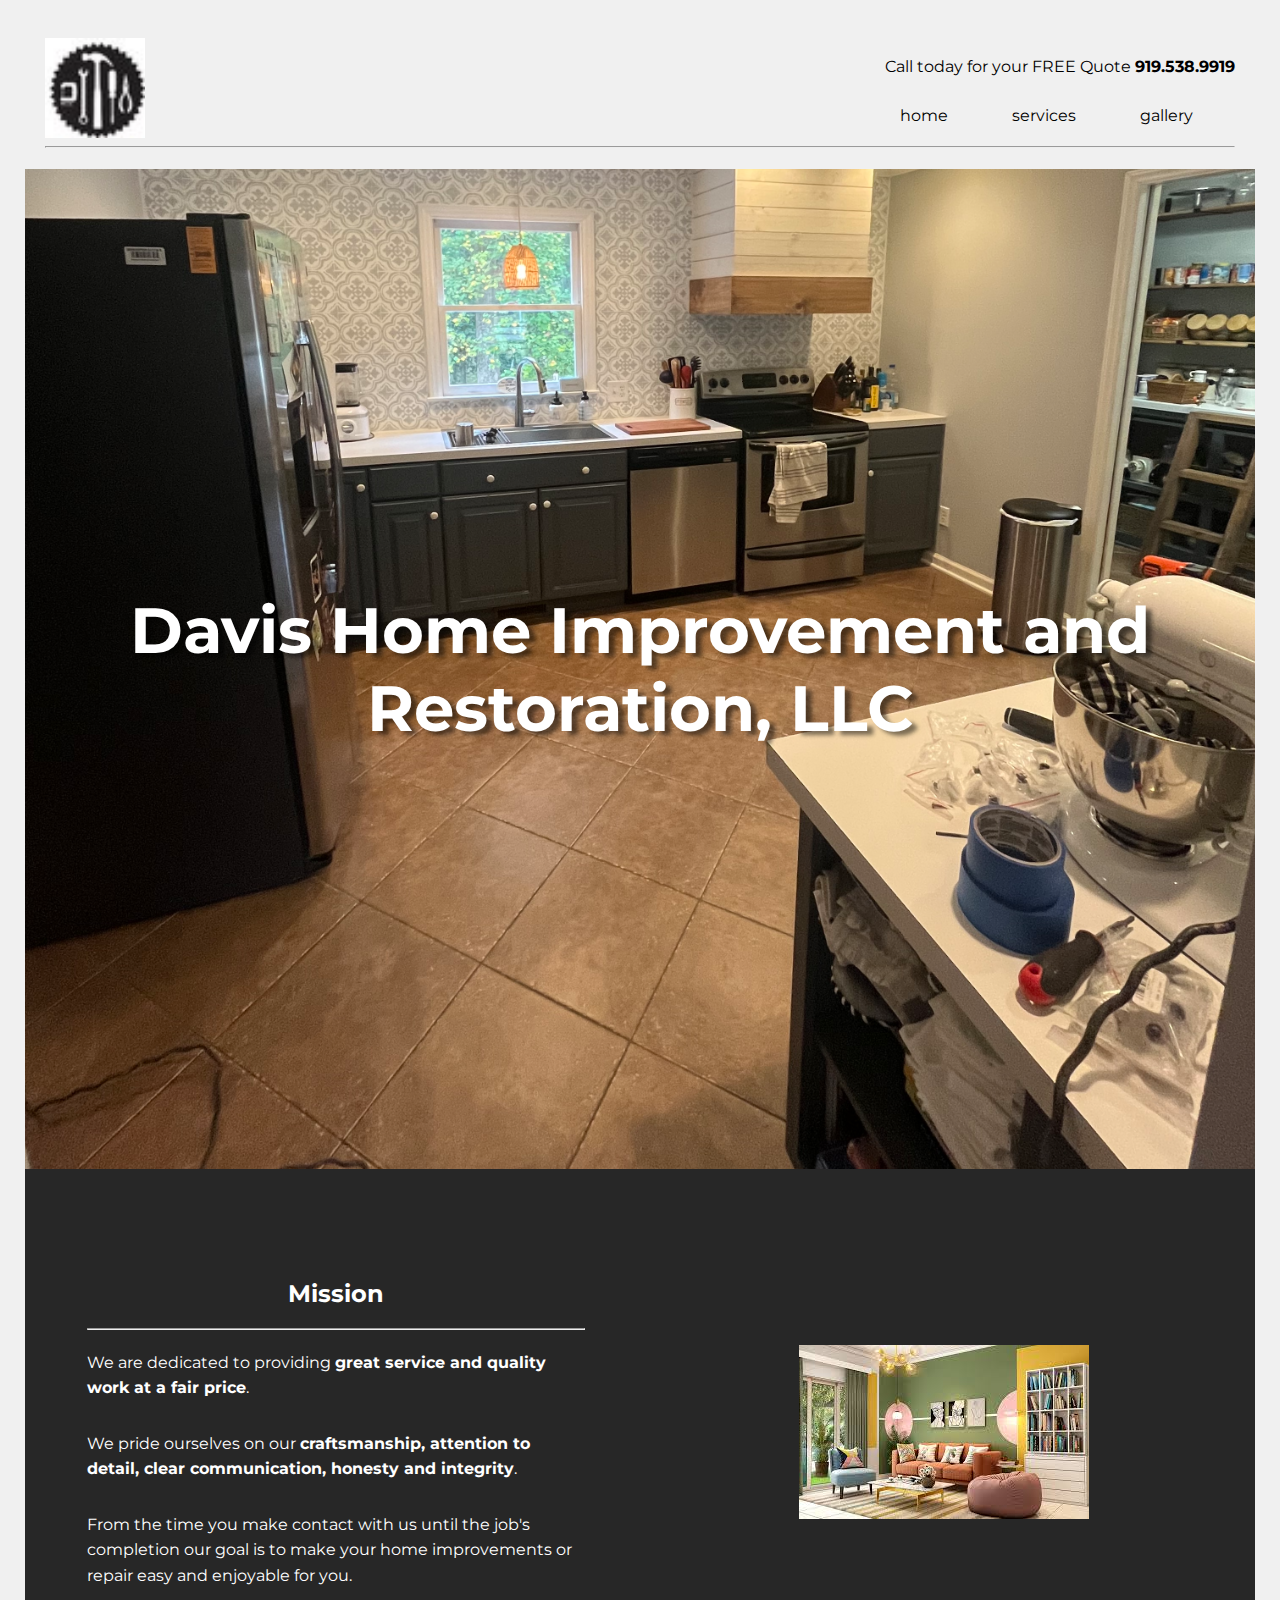
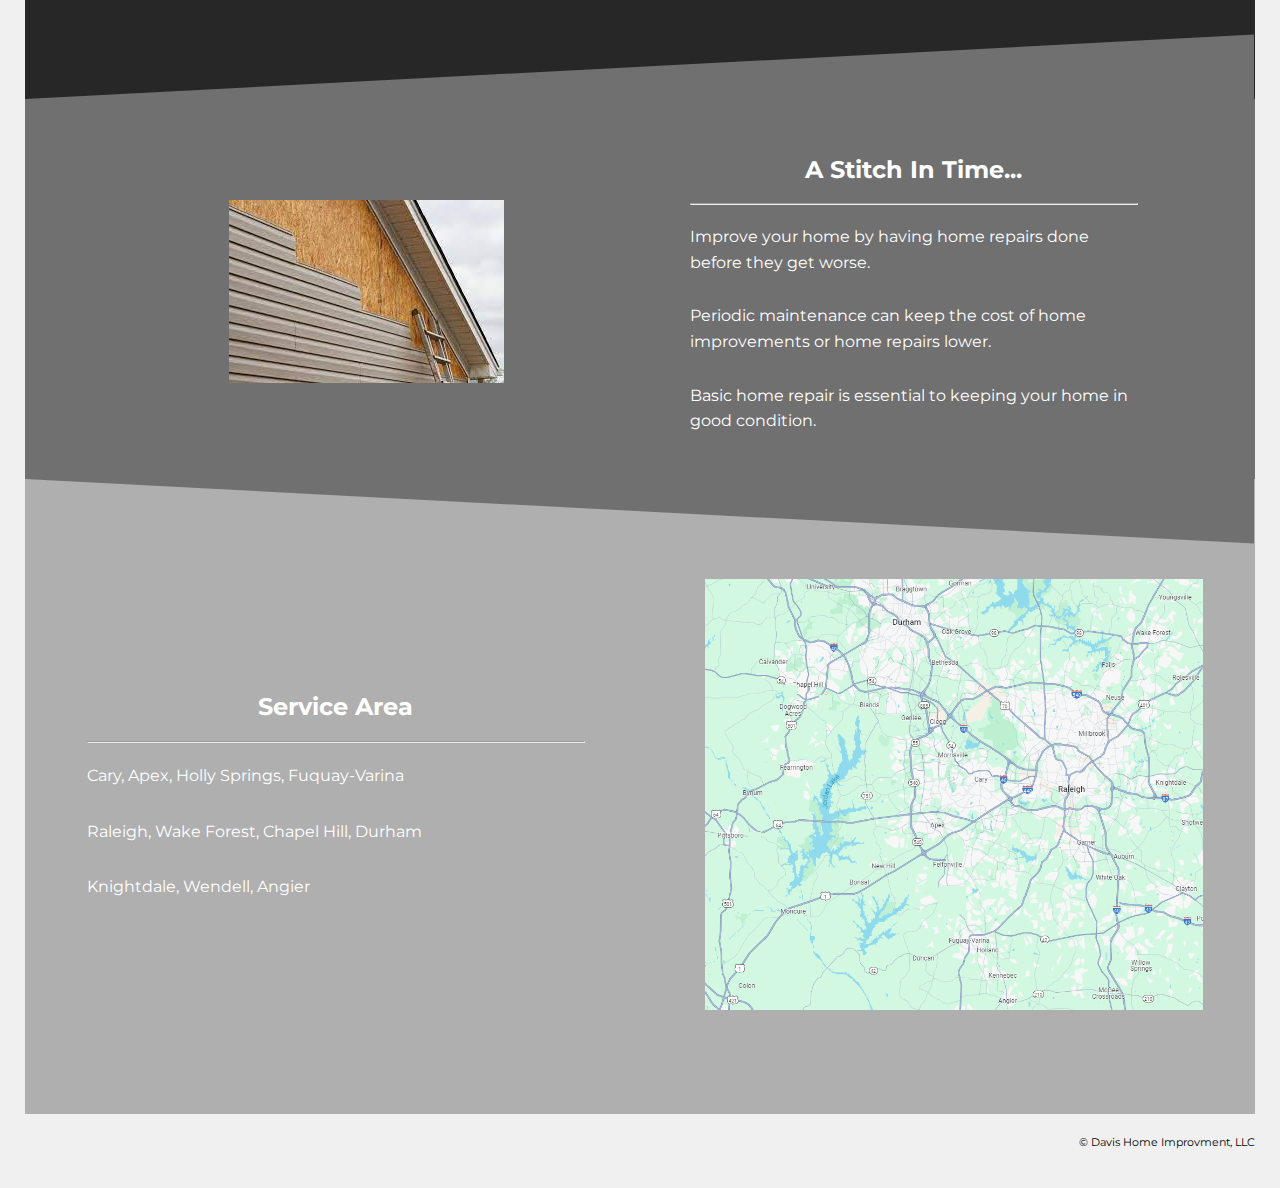
<file: index.html>
<!DOCTYPE html>
<html lang="en">

<head>
  <meta charset="UTF-8">
  <meta name="viewport" content="width=device-width, initial-scale=1">
  <meta http-equiv="X-UA-Compatible" content="ie-edge">
  <title>Davis Home Improvement</title>
  <link rel="stylesheet" href="css/main.css">
  <link rel="stylesheet" href="css/index.css">
</head>

<body>
  <!-- Wrapper -->
  <div id="wrapper">

    <!-- Header -->
    <section class="header-container">
      <header id="header">
        <img src="img/logo.png" alt="logo.png" class="logo">
        <div class="header-nav-container">
          <p>Call today for your FREE Quote  <strong>919.538.9919</strong></p>
          <nav class="hamburger-menu">
            <div class="hamburger-icon">
              <div class="bar"></div>
              <div class="bar"></div>
              <div class="bar"></div>
            </div>
            <ul class="hamburger-menu-items">
              <li><a href="./">home</a></li>
              <li><a href="html/services.html">services</a></li>
              <li><a href="html/gallery.html">gallery</a></li>
            </ul>
          </nav>
          <nav class="site-menu">
            <ul class="site-menu-items">
              <li><a href="./">home</a></li>
              <li><a href="html/services.html">services</a></li>
              <li><a href="html/gallery.html">gallery</a></li>
            </ul>
          </nav>
        </div>
      </header>
      <hr>
    </section>

    <!-- Content -->
    <article id="home">
      <div class="header-wrapper">
        <div class="parallax">
          <header class="header">
            <h1>Davis Home Improvement and Restoration, LLC</h1>
          </header>
        </div>
      </div>

      <!-- Sales and Service -->
      <section class="content-wrapper">
        <div class="mission-container">
          <div class="content-left">
            <ul>
              <li>
                <img src="img/home/mission.jpg" alt="mission.jpg">
              </li>
              <li>
                <h2>Mission</h2>
                <hr>
                <p>We are dedicated to providing <strong>great service and quality work at a fair price</strong>.</p>
                <p>We pride ourselves on our <strong>craftsmanship, attention to detail, clear communication, honesty and integrity</strong>.</p>
                <p>From the time you make contact with us until the job's completion our goal is to make your home improvements or repair easy and enjoyable for you.</p>
              </li>
            </ul>
          </div>
        </div>
        <div class="repair-container">
          <div class="content-right">
            <ul>
              <li>
                <img src="img/home/siding.jpg" alt="siding.jpg">
              </li>
              <li>
                <h2>A Stitch In Time...</h2>
                <hr>
                <p>Improve your home by having home repairs done before they get worse.</p>
                <p>Periodic maintenance can keep the cost of home improvements or home repairs lower.</p>
                <p>Basic home repair is essential to keeping your home in good condition.</p>
              </li>   
            </ul>
          </div>
        </div>
        <div class="coverage-container">
          <div class="content-left">
            <ul>
              <li>
                <img src="img/home/coverage_map.png" alt="map.png">
              </li>
              <li>
                <h2>Service Area</h2>
                <hr>
                <p>Cary, Apex, Holly Springs, Fuquay-Varina</p>
                <p>Raleigh, Wake Forest, Chapel Hill, Durham</p>
                <p>Knightdale, Wendell, Angier</p>
              </li>
            </ul>
          </div>
        </div>
      </section>
    </article>

    <!-- Footer -->
    <footer id="footer">
      <p class="copyright">&copy; Davis Home Improvment, LLC</p>
    </footer>

  </div>

  <!-- Scripts -->
  <script src="js/scripts.js"></script>
</body>
</html>
</file>
<file: css/main.css>
@import url('https://fonts.googleapis.com/css?family=Montserrat:400,600');

/* ##################################################
   ------------ General styles ------------
   Strctured for mobile screens first with larger 
   screens handled via media queries at the end
   ################################################## */



   
/* ------------ General styles ------------ */

body, html {
    margin: 0;
    max-width: 1400px;
    padding: 1%;
    font-family: 'Montserrat', sans-serif;
    background-color: rgb(240, 240, 240);
}

p, blockquote {
  font-size: 1em;    /* 1em = 16px = browser default */
  line-height: 1.6em;
}




/* ------------ Header/banner styles ------------ */

.header-container {
  text-align: right;
  padding: .8em 1.2em;                /* Applies to top+bottom, left+right */
}

header {
  display: flex;                      /* Structure elements into columns */
  justify-content: space-between;
}

.logo {
  width: 100px;                       /* em=relative, px=absolute units */
}

/* container position=relative, both element position=absolute to stack them */
.header-nav-container nav {
    position: relative;
}

/* Hamburger icon style */
.hamburger-icon {
  display: block;
  width: 30px;
  height: 30px;
  position: absolute;
  top: 0;
  right: 0;
  cursor: pointer;
}

.bar {
  display: block;
  width: 100%;
  height: 3px;
  background-color: #000;
  margin: 5px 0;
}

/* Hamburger menu style */
.hamburger-menu {
  display: block;
  position: absolute;
  top: 0;
  right: 0;
  padding: 10px;
  z-index: 1000;
}

.hamburger-menu-items {
  display: none;
  list-style: none;
  padding: 0;
  margin: 0;
  position: fixed;
  width: 60%;
  top: 0;
  right: 0;
  text-align: left;
  background: rgb(62, 69, 73);
  height: 30%;
  padding-top: 3em;
}

.hamburger-menu-items li a {
  color: white;
  text-decoration: none;
  display: block;
  width: 100%;
  padding: 1em 2em;
}

.hamburger-menu-items li:hover {
  background-color: rgb(85, 94, 100);
}

/* Hamburger menu slide-in animation */
.show-menu {
  display: block !important;
}

.slide-in {
  animation: slideIn 0.3s forwards;
}

@keyframes slideIn {
  from { transform: translateX(100%); }
  to { transform: translateX(0); }
}


/* Horizontal site menu style */
.site-menu {
  position: absolute;
  top: 0;
  right: 0;
  padding: 10px;
  z-index: 999;
}

.site-menu-items {
  display: none;
  list-style: none;
  padding: 0;
  margin: 0;
  position: fixed;
  width: auto;
  top: 0;
  right: 0;
  text-align: left;
  background: none;
  height: 100%;
  z-index: 7;
  padding-top: 0;
}

.site-menu-items li a {
  color: black;
  text-decoration: none;
  background-color: inherit;
  text-align: right;
  padding: 1em 2em;
}

.site-menu-items li a:hover {
  background-color: rgb(85, 94, 100);
}




/* ------------ Footer styles ------------ */

#footer {
  margin-top: 20px;
  text-align: right;
  font-size: .7em;
}




/* ------------ Styles for Larger Screens ------------ */

@media only screen and (min-width: 768px) {

  /* Header -- Change to site navigation menu */
  .hamburger-menu {
    display: none;
  }

  .site-menu-items {
    display: flex;
    position: inherit;
  }
}
</file>
<file: css/index.css>
@import url('https://fonts.googleapis.com/css?family=Montserrat:400,600');

/* ##################################################
   ------------ Home page styles ------------
   Strctured for mobile screens first with larger 
   screens handled via media queries at the end
   ################################################## */




/* Create an image with parallax scrolling effect */
.parallax {
  background-image: url('../img/home/parallax.jpg');
  height: 1000px;    /* Set fixed height for the parallax section */
  width: 100%;
  background-attachment: fixed;
  background-position: center;
  background-repeat: no-repeat;
  background-size: cover;
  position: relative;   /* Enable absolute positioning of children */
  display: flex;
  align-items: center;
  justify-content: center;
  overflow: hidden;
}

.header {
  color: white;
  font-size: 2em;
  text-shadow: 6px 4px 4px rgb(0, 0, 0, 0.5);
  text-align: center;
  padding: 20px;
}




/* Create zig-zag container effect: much harder than it looks */
.content-wrapper {
  overflow: hidden;
}

.mission-container {
  width: 100%;
  background: #272727;
  padding: 4em 0 4em;
}

.repair-container {
  width: 100%;
  background: #707070;
  position: relative;
  padding-top: 10px;
  box-sizing: border-box;
  z-index: 1;
}

.repair-container::before {
  content: '';
  position: absolute;
  top: 0;
  left: 0;
  width: 100%;
  height: 20%; /* Adjust this to control the height of the skewed part */
  background: inherit;
  transform: skewY(-3deg); /* Adjust this value to control the angle of the skew */
  transform-origin: 0% 0%;
  z-index: -1;
}

.repair-container::after {
  content: '';
  position: absolute;
  bottom: 0;
  left: 0;
  width: 100%;
  height: 20%; /* Adjust this to control the height of the skewed part */
  background: inherit;
  transform: skewY(3deg); /* Adjust this value to control the angle of the skew */
  transform-origin: 0% 0%;
  z-index: -1;
  overflow: hidden;
}

.coverage-container {
  width: 100%;
  background: #afafaf;
  padding: 4em 0 4em;
}

.content-left, 
.content-right {
  background-color: inherit;
  padding: 10px;
  display: flex;
  flex-direction: column;
  align-items: center;
  text-align: center;
  color: white;
  height: 100%;           /* Allow cards to expand based on content */
  max-width: 90%;
  margin: 0 auto;
}

.content-left ul,
.content-right ul {
  list-style: none;
  display: flex;
  flex-direction: column;
  align-items: center;
  padding: 0;
}

.content-left img,
.content-right img {
  max-width: 100%;
  max-height: 100%;
  width: auto;
  height: auto;
  height: auto;
  padding: 10px;
  object-fit: contain;
}

.content-left p,
.content-right p {
  padding: 2% 0;
  text-align: left;
  margin: 10px 0;
}

.content-left hr,
.content-right hr {
  color: #C4C4C4;
}




/* ------------ Styles for Larger Screens ------------ */

@media only screen and (min-width: 768px) {

  /* Show two cards per row */
  .content-left ul,
  .content-right ul {
    flex-direction: row;
    align-items: center;
    justify-content: space-between;
  }

  .content-left ul {
    flex-direction: row-reverse;
  }

  .content-left li,
  .content-right li {
    flex: 1;
    max-width: 45%;
  }
}
</file>
